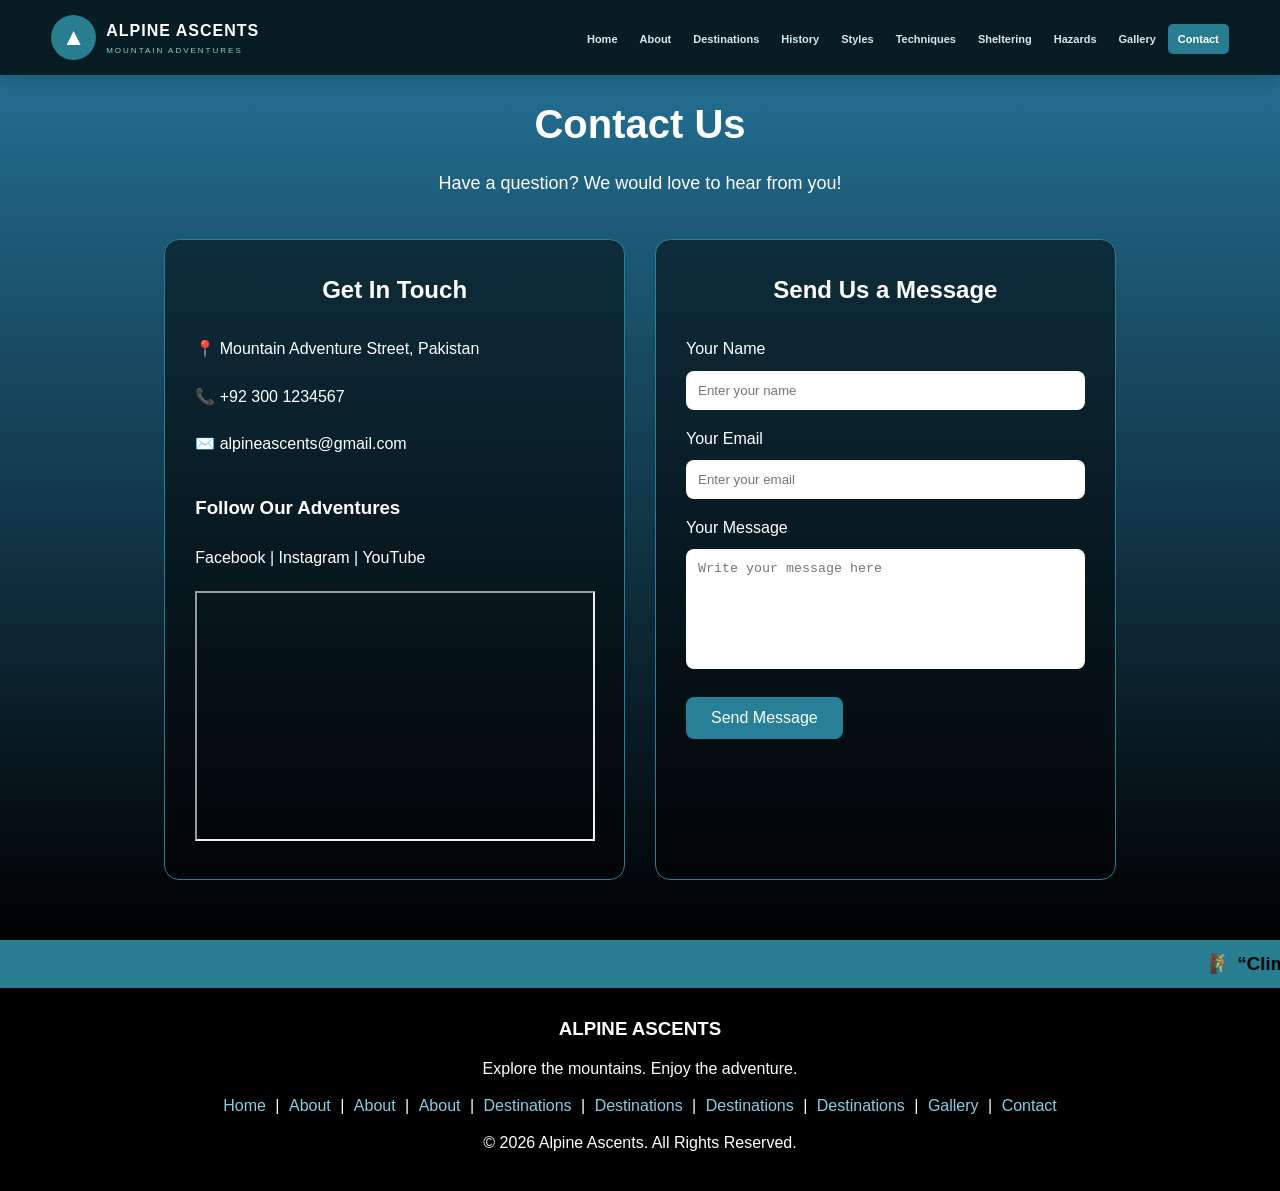
<file: contact.html>
<!DOCTYPE html>
<html lang="en">
<head>
    <meta charset="UTF-8">
    <meta name="viewport" content="width=device-width, initial-scale=1.0">
    <title>Alpine Ascents|Contact</title>
    <link rel="stylesheet" href="style.css">
</head>
<body>
      
<header>

    <nav class="navbar">

        <a href="index.html" class="logo">

            <div class="logosymbol">
                ▲
            </div>

            <div class="logotext">
                <strong>ALPINE ASCENTS</strong>
                <small>MOUNTAIN ADVENTURES</small>
            </div>

        </a>


        <ul class="navlinks">

            <li>
                <a href="index.html">Home</a>
            </li>

            <li>
                <a href="about.html">About</a>
            </li>
            
            <li>
                <a href="destinations.html">Destinations</a>
            </li>

            <li>
                <a href="history.html">History</a>
            </li>

            <li>
                <a href="styles.html">Styles</a>
            </li>

            <li>
                <a href="techniques.html">Techniques</a>
            </li>

            <li>
                <a href="sheltering.html">Sheltering</a>
            </li>

            <li>
                <a href="hazards.html">Hazards</a>
            </li>

            <li>
                <a href="gallery.html">Gallery</a>
            </li>

            <li>
                <a href="contact.html" class="active">Contact</a>
            </li>

        </ul>

    </nav>

</header> 

<section class="contact">

    <h1>Contact Us</h1>
    <p>Have a question? We would love to hear from you!</p>

    <div class="contactbox">

        <div class="contactinfo">
            <h2>Get In Touch</h2>

            <p>📍 Mountain Adventure Street, Pakistan</p>
            <p>📞 +92 300 1234567</p>
            <p>✉️ alpineascents@gmail.com</p>

            <h3>Follow Our Adventures</h3>
            <p>Facebook | Instagram | YouTube</p>


            <div class="map">

   <iframe src="https://www.google.com/maps/embed?pb=!1m18!1m12!1m3!1d3619.3139925216597!2d67.14924997367024!3d24.887269144187513!2m3!1f0!2f0!3f0!3m2!1i1024!2i768!4f13.1!3m3!1m2!1s0x3eb339999415e0c3%3A0x36742eee0fd9c291!2sAptech%20Metro%20Star%20Gate!5e0!3m2!1sen!2s!4v1788874490521!5m2!1sen!2s" width="400px" height="250px"  allowfullscreen="" loading="lazy" referrerpolicy="strict-origin-when-cross-origin"></iframe>

            </div>
          
        </div>

       

        <div class="contactform">

            <h2>Send Us a Message</h2>

            <form>

                <label>Your Name</label>
                <input type="text" placeholder="Enter your name">

                <label>Your Email</label>
                <input type="email" placeholder="Enter your email">

                <label>Your Message</label>
                <textarea placeholder="Write your message here"></textarea>

                <button type="submit">Send Message</button>

            </form>

        </div>

    </div>

    
<div class="map">

  
</div>
</section>


<marquee behavior="" direction="" class="marq">
    <h3>🧗 “Climb Higher, Explore Further, Live the Adventure!”</h3>
</marquee>



<footer>
    <h3>ALPINE ASCENTS</h3>

    <p>Explore the mountains. Enjoy the adventure.</p>

    <p>
        <a href="index.html">Home</a> |
        <a href="about.html">About</a> |
        <a href="destinations.html">About</a> |
        <a href="history.html">About</a> |
        <a href="styles.html">Destinations</a> |
        <a href="techniques.html">Destinations</a> |
        <a href="sheltering.html">Destinations</a> |
        <a href="hazards.html">Destinations</a> |
        <a href="gallery.html">Gallery</a> |
        <a href="contact.html">Contact</a>
    </p>

    <p>© 2026 Alpine Ascents. All Rights Reserved.</p>
</footer>


</body>
</html>
</file>
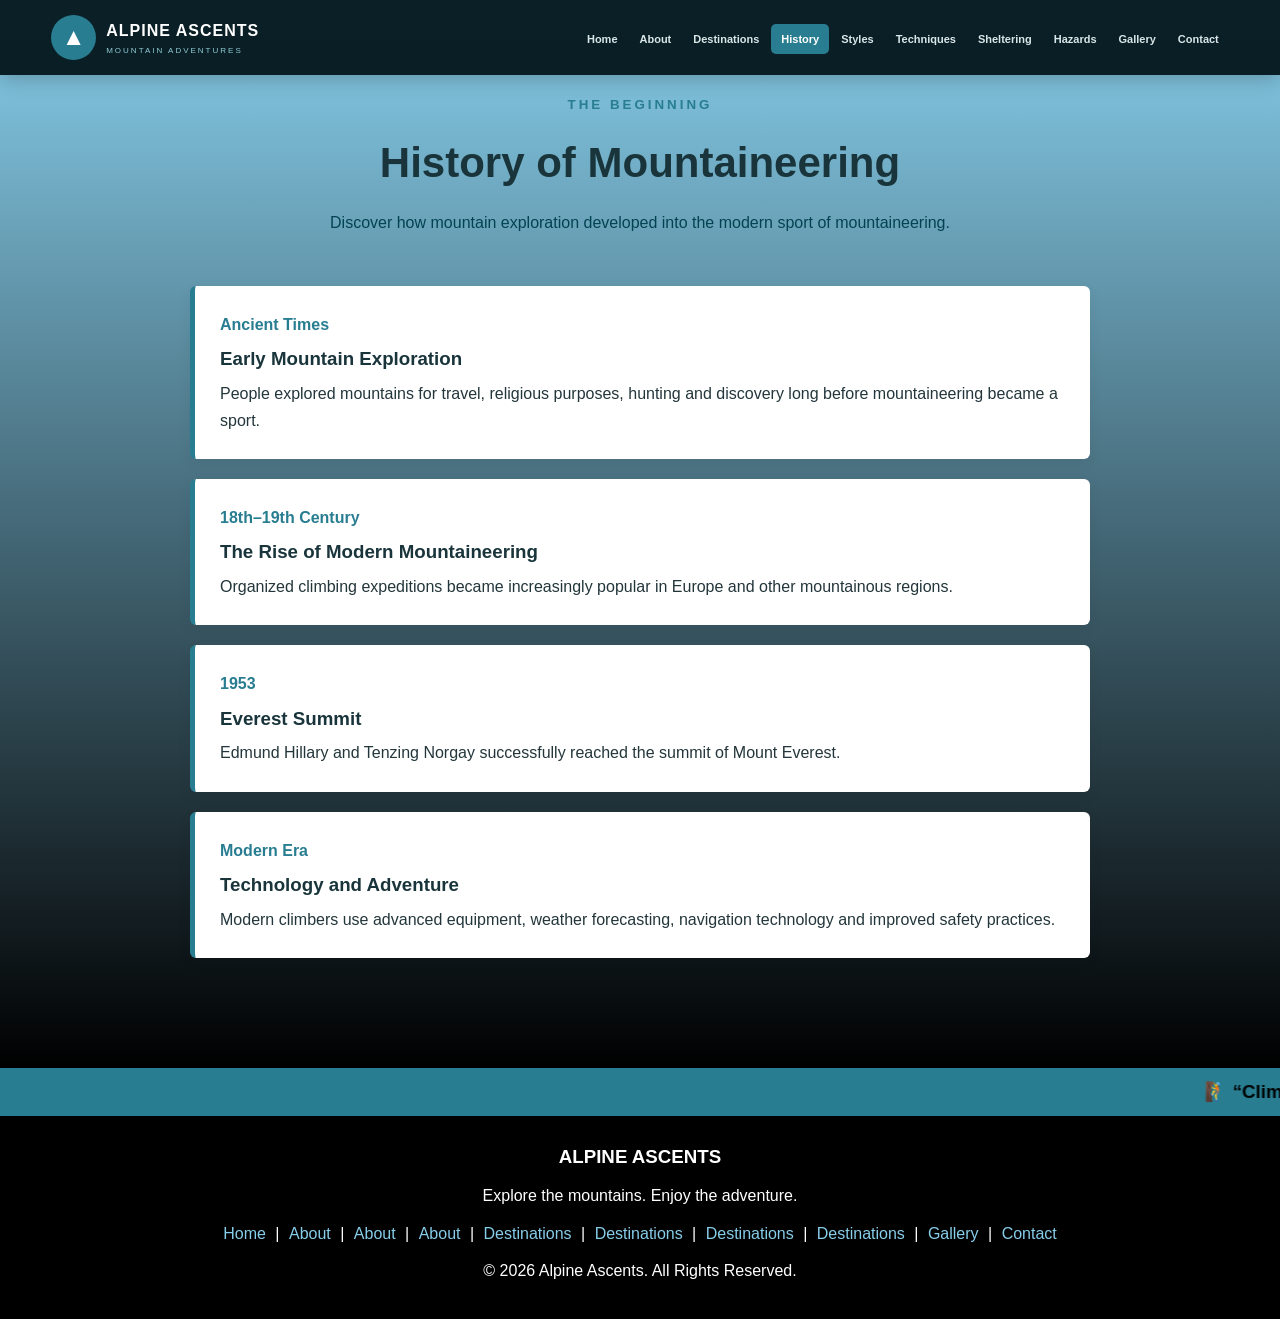
<file: history.html>
<!DOCTYPE html>
<html lang="en">
<head>
    <meta charset="UTF-8">
    <meta name="viewport" content="width=device-width, initial-scale=1.0">
    <title>Alpine Ascents|History</title>
    <link rel="stylesheet" href="style.css">
</head>
<body>
      
<header>

    <nav class="navbar">

        <a href="index.html" class="logo">

            <div class="logosymbol">
                ▲
            </div>

            <div class="logotext">
                <strong>ALPINE ASCENTS</strong>
                <small>MOUNTAIN ADVENTURES</small>
            </div>

        </a>


        <ul class="navlinks">

            <li>
                <a href="index.html">Home</a>
            </li>

            <li>
                <a href="about.html">About</a>
            </li>
            
            <li>
                <a href="destinations.html">Destinations</a>
            </li>

            <li>
                <a href="history.html" class="active">History</a>
            </li>

            <li>
                <a href="styles.html">Styles</a>
            </li>

            <li>
                <a href="techniques.html">Techniques</a>
            </li>

            <li>
                <a href="sheltering.html">Sheltering</a>
            </li>

            <li>
                <a href="hazards.html">Hazards</a>
            </li>

            <li>
                <a href="gallery.html">Gallery</a>
            </li>

            <li>
                <a href="contact.html">Contact</a>
            </li>

        </ul>

    </nav>

</header> 

<section class="history animate" id="history">

<div class="container">

<div class="sectiontitle">

<small>
The Beginning
</small>

<h2>
History of Mountaineering
</h2>

<p>
Discover how mountain exploration developed
into the modern sport of mountaineering.
</p>

</div>


<div class="timeline">


<div class="timelineitem">

<span>
Ancient Times
</span>

<h3>
Early Mountain Exploration
</h3>

<p>

People explored mountains for travel,
religious purposes, hunting and discovery
long before mountaineering became a sport.

</p>

</div>


<div class="timelineitem">

<span>
18th–19th Century
</span>

<h3>
The Rise of Modern Mountaineering
</h3>

<p>

Organized climbing expeditions became
increasingly popular in Europe and other
mountainous regions.

</p>

</div>


<div class="timelineitem">

<span>
1953
</span>

<h3>
Everest Summit
</h3>

<p>

Edmund Hillary and Tenzing Norgay
successfully reached the summit of
Mount Everest.

</p>

</div>


<div class="timelineitem">

<span>
Modern Era
</span>

<h3>
Technology and Adventure
</h3>

<p>

Modern climbers use advanced equipment,
weather forecasting, navigation technology
and improved safety practices.

</p>

</div>

</div>

</div>

</section>



<marquee behavior="" direction="" class="marq">
    <h3>🧗 “Climb Higher, Explore Further, Live the Adventure!”</h3>
</marquee>



<footer>
    <h3>ALPINE ASCENTS</h3>

    <p>Explore the mountains. Enjoy the adventure.</p>

    <p>
        <a href="index.html">Home</a> |
        <a href="about.html">About</a> |
        <a href="destinations.html">About</a> |
        <a href="history.html">About</a> |
        <a href="styles.html">Destinations</a> |
        <a href="techniques.html">Destinations</a> |
        <a href="sheltering.html">Destinations</a> |
        <a href="hazards.html">Destinations</a> |
        <a href="gallery.html">Gallery</a> |
        <a href="contact.html">Contact</a>
    </p>

    <p>© 2026 Alpine Ascents. All Rights Reserved.</p>
</footer>


    
</body>
</html>
</file>
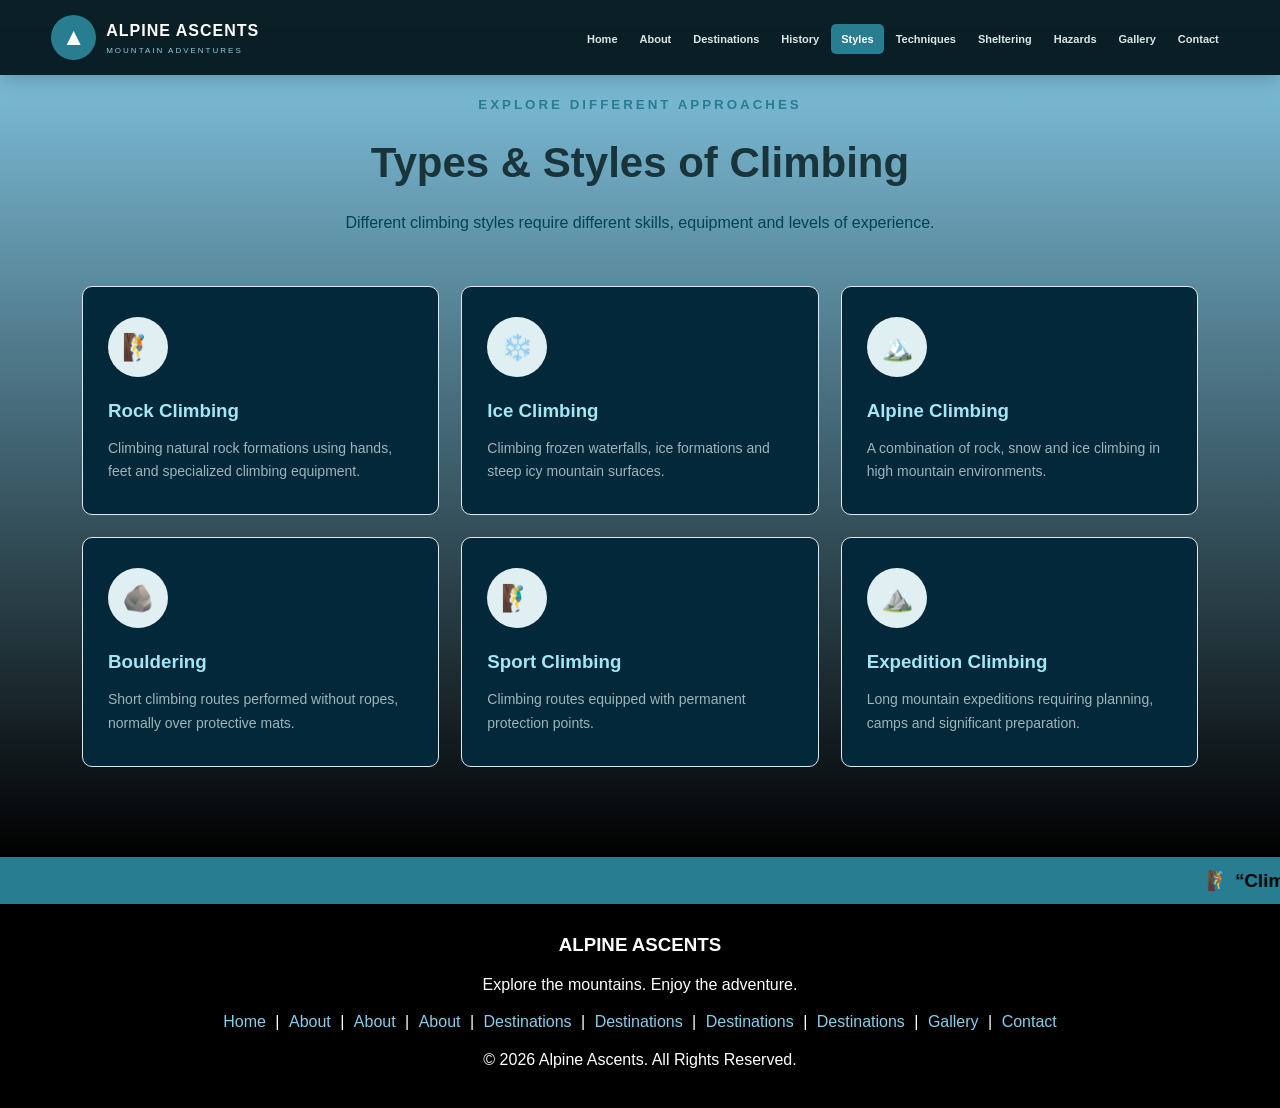
<file: styles.html>
<!DOCTYPE html>
<html lang="en">
<head>
    <meta charset="UTF-8">
    <meta name="viewport" content="width=device-width, initial-scale=1.0">
    <title>Alpine Ascents|Styles</title>
    <link rel="stylesheet" href="style.css">
</head>
<body>
      
<header>

    <nav class="navbar">

        <a href="index.html" class="logo">

            <div class="logosymbol">
                ▲
            </div>

            <div class="logotext">
                <strong>ALPINE ASCENTS</strong>
                <small>MOUNTAIN ADVENTURES</small>
            </div>

        </a>


        <ul class="navlinks">

            <li>
                <a href="index.html">Home</a>
            </li>

            <li>
                <a href="about.html">About</a>
            </li>
            
            <li>
                <a href="destinations.html">Destinations</a>
            </li>

            <li>
                <a href="history.html">History</a>
            </li>

            <li>
                <a href="styles.html" class="active">Styles</a>
            </li>

            <li>
                <a href="techniques.html">Techniques</a>
            </li>

            <li>
                <a href="sheltering.html">Sheltering</a>
            </li>

            <li>
                <a href="hazards.html">Hazards</a>
            </li>

            <li>
                <a href="gallery.html">Gallery</a>
            </li>

            <li>
                <a href="contact.html">Contact</a>
            </li>

        </ul>

    </nav>

</header> 
    
<section class="styles animate" id="styles">

<div class="container">

<div class="sectiontitle">

<small>
Explore Different Approaches
</small>

<h2>
Types & Styles of Climbing
</h2>

<p>
Different climbing styles require different
skills, equipment and levels of experience.
</p>

</div>


<div class="cardgrid">


<div class="infocard">

<div class="icon">
🧗
</div>

<h3>
Rock Climbing
</h3>

<p>

Climbing natural rock formations using
hands, feet and specialized climbing
equipment.

</p>

</div>


<div class="infocard">

<div class="icon">
❄️
</div>

<h3>
Ice Climbing
</h3>

<p>

Climbing frozen waterfalls, ice formations
and steep icy mountain surfaces.

</p>

</div>


<div class="infocard">

<div class="icon">
🏔️
</div>

<h3>
Alpine Climbing
</h3>

<p>

A combination of rock, snow and ice
climbing in high mountain environments.

</p>

</div>


<div class="infocard">

<div class="icon">
🪨
</div>

<h3>
Bouldering
</h3>

<p>

Short climbing routes performed without
ropes, normally over protective mats.

</p>

</div>


<div class="infocard">

<div class="icon">
🧗‍♂️
</div>

<h3>
Sport Climbing
</h3>

<p>

Climbing routes equipped with permanent
protection points.

</p>

</div>


<div class="infocard">

<div class="icon">
⛰️
</div>

<h3>
Expedition Climbing
</h3>

<p>

Long mountain expeditions requiring
planning, camps and significant preparation.

</p>

</div>

</div>

</div>

</section>



<marquee behavior="" direction="" class="marq">
    <h3>🧗 “Climb Higher, Explore Further, Live the Adventure!”</h3>
</marquee>



<footer>
    <h3>ALPINE ASCENTS</h3>

    <p>Explore the mountains. Enjoy the adventure.</p>

    <p>
        <a href="index.html">Home</a> |
        <a href="about.html">About</a> |
        <a href="destinations.html">About</a> |
        <a href="history.html">About</a> |
        <a href="styles.html">Destinations</a> |
        <a href="techniques.html">Destinations</a> |
        <a href="sheltering.html">Destinations</a> |
        <a href="hazards.html">Destinations</a> |
        <a href="gallery.html">Gallery</a> |
        <a href="contact.html">Contact</a>
    </p>

    <p>© 2026 Alpine Ascents. All Rights Reserved.</p>
</footer>


</body>
</html>
</file>
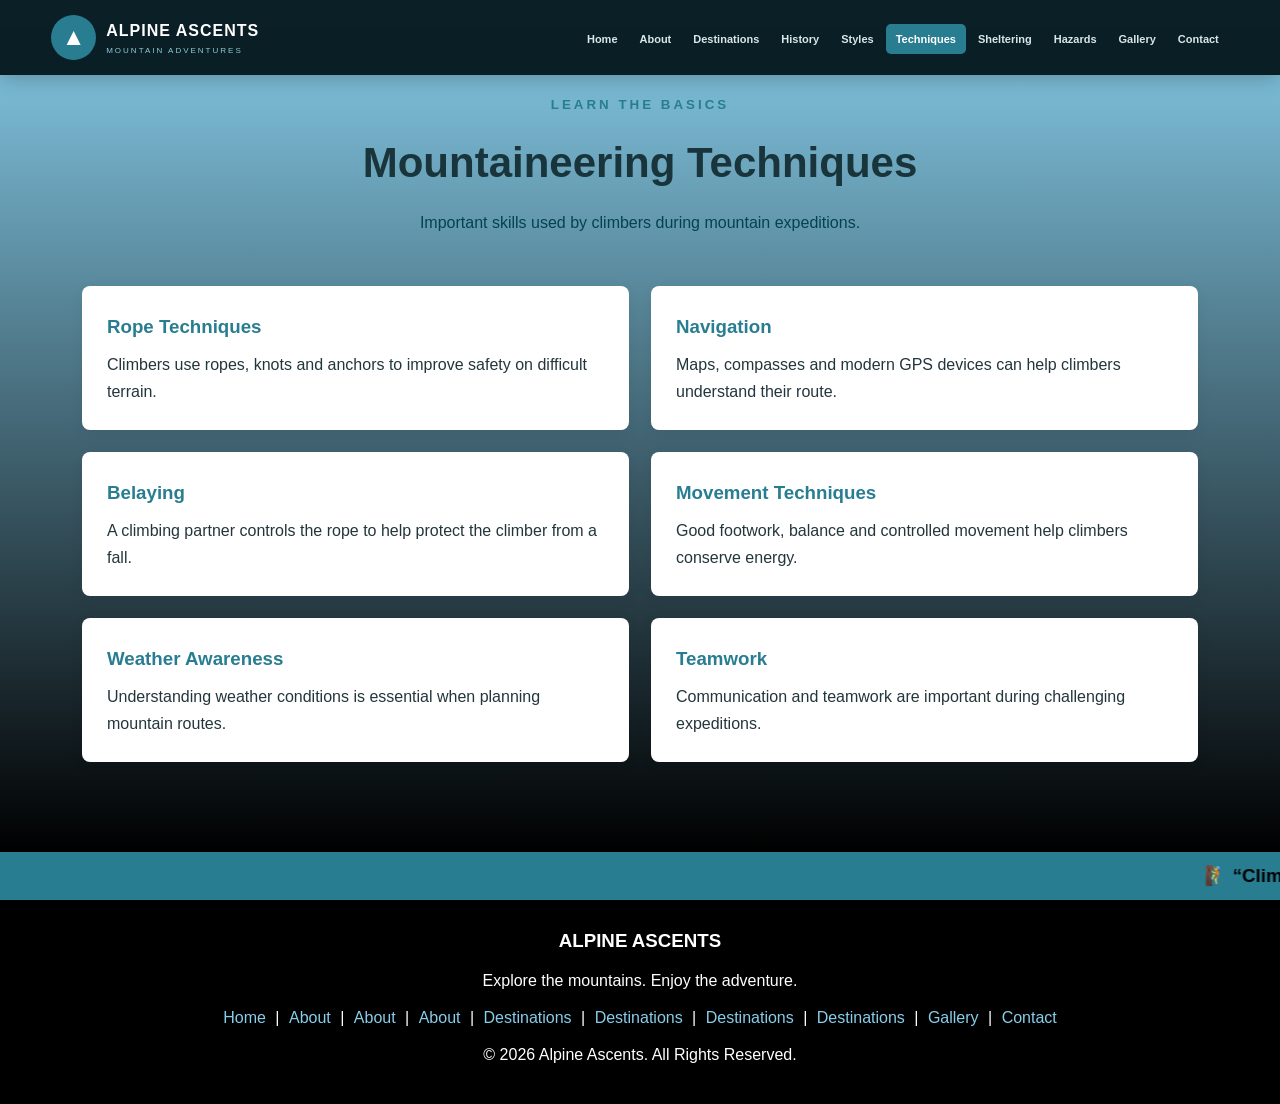
<file: techniques.html>
<!DOCTYPE html>
<html lang="en">
<head>
    <meta charset="UTF-8">
    <meta name="viewport" content="width=device-width, initial-scale=1.0">
    <title>Alpine Ascents|Techniques</title>
    <link rel="stylesheet" href="style.css">
</head>
<body>
    
  
<header>

    <nav class="navbar">

        <a href="index.html" class="logo">

            <div class="logosymbol">
                ▲
            </div>

            <div class="logotext">
                <strong>ALPINE ASCENTS</strong>
                <small>MOUNTAIN ADVENTURES</small>
            </div>

        </a>


        <ul class="navlinks">

            <li>
                <a href="index.html">Home</a>
            </li>

            <li>
                <a href="about.html">About</a>
            </li>
            
            <li>
                <a href="destinations.html">Destinations</a>
            </li>

            <li>
                <a href="history.html">History</a>
            </li>

            <li>
                <a href="styles.html">Styles</a>
            </li>

            <li>
                <a href="techniques.html" class="active">Techniques</a>
            </li>

            <li>
                <a href="sheltering.html">Sheltering</a>
            </li>

            <li>
                <a href="hazards.html">Hazards</a>
            </li>

            <li>
                <a href="gallery.html">Gallery</a>
            </li>

            <li>
                <a href="contact.html">Contact</a>
            </li>

        </ul>

    </nav>

</header> 

<section class="techniques animate"
         id="techniques">

<div class="container">

<div class="sectiontitle">

<small>
Learn The Basics
</small>

<h2>
Mountaineering Techniques
</h2>

<p>
Important skills used by climbers during
mountain expeditions.
</p>

</div>


<div class="techniquegrid">


<div class="technique">

<h3>
Rope Techniques
</h3>

<p>

Climbers use ropes, knots and anchors
to improve safety on difficult terrain.

</p>

</div>


<div class="technique">

<h3>
Navigation
</h3>

<p>

Maps, compasses and modern GPS devices
can help climbers understand their route.

</p>

</div>


<div class="technique">

<h3>
Belaying
</h3>

<p>

A climbing partner controls the rope to
help protect the climber from a fall.

</p>

</div>


<div class="technique">

<h3>
Movement Techniques
</h3>

<p>

Good footwork, balance and controlled
movement help climbers conserve energy.

</p>

</div>


<div class="technique">

<h3>
Weather Awareness
</h3>

<p>

Understanding weather conditions is
essential when planning mountain routes.

</p>

</div>


<div class="technique">

<h3>
Teamwork
</h3>

<p>

Communication and teamwork are important
during challenging expeditions.

</p>

</div>

</div>

</div>

</section>



<marquee behavior="" direction="" class="marq">
    <h3>🧗 “Climb Higher, Explore Further, Live the Adventure!”</h3>
</marquee>


<footer>
    <h3>ALPINE ASCENTS</h3>

    <p>Explore the mountains. Enjoy the adventure.</p>

    <p>
        <a href="index.html">Home</a> |
        <a href="about.html">About</a> |
        <a href="destinations.html">About</a> |
        <a href="history.html">About</a> |
        <a href="styles.html">Destinations</a> |
        <a href="techniques.html">Destinations</a> |
        <a href="sheltering.html">Destinations</a> |
        <a href="hazards.html">Destinations</a> |
        <a href="gallery.html">Gallery</a> |
        <a href="contact.html">Contact</a>
    </p>

    <p>© 2026 Alpine Ascents. All Rights Reserved.</p>
</footer>



</body>
</html>
</file>
<file: style.css>
*{
    margin:0;
    padding:0;
    box-sizing:border-box;
    scroll-behavior:smooth;
}

html{
    scroll-padding-top:80px;
}

body{
    font-family:'Montserrat',sans-serif;
    background:#f4f7f8;
    color:#23363b;
    line-height:1.7;
    margin: 0;
    padding: 0;
}

a{
    text-decoration:none;
}

img{
    max-width:100%;
    display:block;
}

section{
    padding:90px 20px;
}

.container{
    width:90%;
    max-width:1200px;
    margin:auto;
}


header{
    position:fixed;
    top:0;
    left:0;
    width:100%;
    background:rgba(7,25,31,.97);
    box-shadow:0 3px 20px rgba(0,0,0,.25);
}

.navbar{
    min-height:75px;
    width:92%;
    max-width:1250px;
    margin:auto;

    display:flex;
    align-items:center;
    justify-content:space-between;
    gap:20px;
}


/* LOGO */

.logo{
    display:flex;
    align-items:center;
    gap:10px;
    color:white;
    flex-shrink:0;
}

.logosymbol{
    width:45px;
    height:45px;
    border-radius:50%;

    display:flex;
    justify-content:center;
    align-items:center;

    background:#287d91;
    color:white;
    font-size:24px;
}

.logotext strong{
    display:block;
    font-size:16px;
    letter-spacing:1px;
}

.logotext small{
    display:block;
    color:#8fcbd7;
    font-size:8px;
    letter-spacing:2px;
}


.navlinks{
    display:flex;
    align-items:center;
    list-style:none;
    gap:2px;
}

.navlinks a{
    color:#d9e7e9;
    font-size:11px;
    font-weight:600;

    padding:9px 10px;
    border-radius:5px;

    transition:.3s;
}

.navlinks a:hover,
.navlinks a.active{
    background:#287d91;
    color:white;
}




/*
   HERO
*/

.hero{

    min-height:100vh;

    display:flex;
    align-items:center;
    justify-content:center;

    text-align:center;

    color:white;

    background:
    linear-gradient(
        rgba(4,20,25,.55),
        rgba(4,20,25,.78)
    ),
    url("https://images.unsplash.com/photo-1464822759023-fed622ff2c3b?auto=format&fit=crop&w=2000&q=85")
    center/cover fixed;

    padding-top:100px;
}

.herocontent{
    max-width:850px;
    animation:heroAnimation 1.3s ease;
}

@keyframes heroAnimation{

    from{
        opacity:0;
        transform:translateY(40px);
    }

    to{
        opacity:1;
        transform:translateY(0);
    }
}

.hero small{
    color:#9bd8e5;
    letter-spacing:4px;
    font-weight:bold;
}

.hero h1{
    font-size:clamp(42px,7vw,78px);
    line-height:1.05;
    margin:20px 0;
}

.hero h1 span{
    color:#8fd3e2;
}

.hero p{
    max-width:700px;
    margin:auto;
    color:#e2edef;
}

.herobuttons{
    margin-top:30px;

    display:flex;
    justify-content:center;
    gap:15px;
    flex-wrap:wrap;
}

.btn{
    display:inline-block;
    padding:12px 23px;
    border-radius:5px;
    font-size:12px;
    font-weight:bold;
    transition:.3s;
}

.btnprimary{
    background:#287d91;
    color:white;
}

.btnprimary:hover{
    background:#3c9caf;
    transform:translateY(-3px);
}

.btnoutline{
    border:1px solid #a7d6df;
    color:white;
}

.btnoutline:hover{
    background:white;
    color:#173238;
}


/*
   SECTION HEADINGS
*/

.sectiontitle{
    text-align:center;
    margin-bottom:50px;
}

.sectiontitle small{
    color:#287d91;
    font-weight:bold;
    letter-spacing:3px;
    text-transform:uppercase;
}

.sectiontitle h2{
    font-size:clamp(28px,5vw,42px);
    color:#19353b;
    margin:10px 0;
}

.sectiontitle p{
    max-width:700px;
    margin:auto;
    color:#6b7a7e;
}

/*
why us
*/
.whyus {
    padding: 50px 30px;
    text-align: center;
    background:linear-gradient(skyblue,black);
    
}



.whyus h2 {
    font-size: 35px;
    margin-bottom: 10px;
}

.whytext {
    font-size: 17px;
    margin-bottom: 35px;
}

.whycontainer {
    display: grid;
    grid-template-columns: repeat(4, 1fr);
    gap: 20px;
}

.whycard {
    padding: 25px;
    border-radius: 12px;
    background: linear-gradient(rgb(38, 120, 158), black);
    color: white;
    min-height: 190px;
}

.whycard h3 {
    font-size: 20px;
    margin-bottom: 15px;
}

.whycard p {
    font-size: 15px;
    line-height: 1.6;
}

.whyus {
    padding: 50px 30px;
    text-align: center;
}

.whyus h2 {
    font-size: 35px;
    margin-bottom: 10px;
}

.whytext {
    font-size: 17px;
    margin-bottom: 35px;
}

.whycontainer {
    display: grid;
    grid-template-columns: repeat(4, 1fr);
    gap: 20px;
}

.whycard {
    padding: 25px;
    border-radius: 12px;
    background: linear-gradient(rgb(38, 120, 158), black);
    color: white;
    transition-duration: 1s;
    min-height: 190px;
}

.whycard h3 {
    font-size: 20px;
    margin-bottom: 15px;
}

.whycard p {
    font-size: 15px;
    line-height: 1.6;
}

.whycard:hover{
    scale: 1.06;
    transition-duration: 1s;
}
 /*
 ACTIVITY
*/

.activities {
    background:linear-gradient(skyblue,black);
}

.activities h2 {
             align-content: center;
             text-align: center;
             
}
.upper{
    text-align: center;
    align-content: center;
}
.activitycontainer {
    display: grid;
    grid-template-columns: repeat(4, 1fr);
    gap: 20px;
    margin-top: 40px;
}

.activitybox {
    padding: 30px 20px;
    border: 1px solid #ddd;
    border-radius: 7px;
}

.icon {
    font-size: 35px;
    margin-bottom: 15px;
    background-color: #3d3b3b;
}

.activitybox h3 {
    color: #040b18;
    margin-bottom: 10px;
}

.activitybox p {
    color: #c9c6c6;
    line-height: 1.6;
    font-size: 14px;
}



/*
   ABOUT
 */

.about{
    background: linear-gradient(skyblue,black);
}


@keyframes aboutpg{

    from{
        opacity:0;
        transform:translateY(40px);
    }

    to{
        opacity:1;
        transform:translateY(0);
    }
}
.about{
    animation: aboutpg 1.5s ease;
}



.aboutgrid{
    display:grid;
    grid-template-columns:1fr 1fr;
    gap:45px;
    align-items:center;
}

.aboutimage{
    height:420px;
    overflow:hidden;
    border-radius:12px;
    box-shadow:0 10px 30px rgba(0,0,0,.15);
}

.aboutimage img{
    width:100%;
    height:100%;
    object-fit:cover;
    transition:.6s;
}

.aboutimage:hover img{
    transform:scale(1.06);
}

.aboutcontent h3{
    font-size:28px;
    color:#032d38;
    margin-bottom:15px;
}

.aboutcontent p{
    color:#cdeaf1;
    margin-bottom:15px;
}

.checklist{
    list-style:none;
    margin-top:15px;
    color: #cdeaf1;
}

.checklist li{
    margin:8px 0;
    font-size:14px;
}

.checklist li::before{
    content:"✓";
    color:#8fd2e1;
    font-weight:bold;
    margin-right:10px;
    
}

/*DESTINATIONS*/

.destinations {
     padding: 80px 7%;
    text-align: center;
    background:linear-gradient(skyblue , black);
    background-repeat: no-repeat;
    background-position: center;
    background-size: cover;
    background-color: white;
}



@keyframes destpg{

    from{
        opacity:0;
        transform:translateY(40px);
    }

    to{
        opacity:1;
        transform:translateY(0);
    }
}
.destinations{
    animation: destpg 1.5s ease;
}

.destinations h2 {
    color: #010136;
    font-size: 34px;
    margin-bottom: 15px;
    margin-top: 30px;
}

.destinations > p
{
    max-width: 700px;
    margin: auto;
    color: #3d3b3b;
    line-height: 1.7;
}



.destinationcontainer {
    display: grid;
    grid-template-columns: repeat(3, 1fr);
    gap: 25px;
    margin-top: 40px;
}

.destinationcard {
    background: rgb(145, 210, 250);
    border-radius: 8px;
    overflow: hidden;
    text-align: left;
    box-shadow: 0 4px 15px rgba(0,0,0,0.08);
    transition: 0.3s;
}

.destinationcard img {
    width: 100%;
    height: 220px;
    object-fit: cover;
}

.destinationcard h3,
.destinationcard p,
.destinationcard button {
    margin-left: 22px;
    margin-right: 22px;
}

.destinationcard h3 {
    color: #17352a;
    margin-top: 20px;
    margin-bottom: 10px;
    font-size: 22px;
}

.destinationcard p {
    color: #3c3c3c;
    line-height: 1.6;
    font-size: 14px;
}

.destinationcard button {
    margin-top: 18px;
    margin-bottom: 22px;
    padding: 10px 20px;
    background: #f9f9f7;
    color: #17352a;
    border: none;
    border-radius: 4px;
    cursor: pointer;
    font-weight: bold;
}
/*HISTORY*/

.history{
    background:
    linear-gradient(skyblue,black);
}



@keyframes histpg{

    from{
        opacity:0;
        transform:translateY(40px);
    }

    to{
        opacity:1;
        transform:translateY(0);
    }
}

.history{
animation: histpg 1.5s ease;
}

.timeline{
    max-width:900px;
    margin:auto;
}

.timelineitem{
    background:white;
    margin-bottom:20px;
    padding:25px;
    border-left:5px solid #287d91;
    border-radius:6px;
    box-shadow:0 5px 15px rgba(0,0,0,.06);
    transition:.3s;
}

.timelineitem span{
    color:#287d91;
    font-weight:bold;
}

.timelineitem h3{
    color:#19353b;
    margin:5px 0;
}

/*STYLES*/

.styles{
    background:linear-gradient(skyblue,black);
    
}



@keyframes stylpg{

    from{
        opacity:0;
        transform:translateY(40px);
    }

    to{
        opacity:1;
        transform:translateY(0);
    }
}

.styles{
    animation: stylpg 1.5s ease;
}

.cardgrid{
    display:grid;
    grid-template-columns:repeat(3,1fr);
    gap:22px;
}

.infocard{
    background:#02283a;
    padding:30px 25px;
    border-radius:10px;
    border:1px solid #e1e8ea;
    transition:.35s;
}

.icon{
    width:60px;
    height:60px;
    background:#dfeff2;
    border-radius:50%;
    display:flex;
    align-items:center;
    justify-content:center;
    font-size:26px;
    margin-bottom:18px;
}

.infocard h3{
    color:#a4e6f4;
    margin-bottom:10px;
}

.infocard p{
    color:#9eb4ba;
    font-size:14px;
}


/*
   TECHNIQUES
 */

.techniques{
    background:linear-gradient(skyblue,black);
}



@keyframes techpg{

    from{
        opacity:0;
        transform:translateY(40px);
    }

    to{
        opacity:1;
        transform:translateY(0);
    }
}

.techniques{
    animation: techpg 1.5s ease;
}
.sectiontitle p {
    color:rgb(3, 67, 81) ;
}

.techniquegrid{
    display:grid;
    grid-template-columns:repeat(2,1fr);
    gap:22px;
}

.technique{
    background:white;
    padding:25px;
    border-radius:8px;
    box-shadow:0 4px 15px rgba(0,0,0,.06);
}

.technique h3{
    color:#287d91;
    margin-bottom:8px;
}


/* 
   SHELTER
 */

.shelter{
    background:linear-gradient(skyblue,black);
}



@keyframes sheltpg{

    from{
        opacity:0;
        transform:translateY(40px);
    }

    to{
        opacity:1;
        transform:translateY(0);
    }
}
.shelter{
    animation: sheltpg 1.5s ease;
}
.shelterbox{
    display:grid;
    grid-template-columns:1fr 1fr;
    gap:40px;
    align-items:center;
}

.shelterbox img{
    width:100%;
    height:350px;
    object-fit:cover;
    border-radius:10px;
}

.sheltercontent h3{
    color:#19353b;
    font-size:28px;
    margin-bottom:15px;
}

.sheltercontent p{
    color:#8ba4aa;
    margin-bottom:12px;
}

.marq{
    background-color: #287d91;
    color: #000506;
}
marquee{
    margin: 0;
    padding: 8px;
    display: block;

}

/* Footer */

footer {
    background: black;
    color: white;
    text-align: center;
    padding: 25px 10px;
    
}

footer h3 {
    margin-bottom: 10px;
}

footer p {
    margin: 10px 0;
}

footer a {
    color: skyblue;
    text-decoration: none;
    margin: 5px;
}

footer a:hover {
    text-decoration: underline;
}


/* Gallery */

.gallery {
    background: linear-gradient(skyblue, black);
    padding: 60px 30px;
    text-align: center;
    min-height: 600px;
}



@keyframes galpg{

    from{
        opacity:0;
        transform:translateY(40px);
    }

    to{
        opacity:1;
        transform:translateY(0);
    }
}

.gallery{
    animation: galpg 1.5s ease;
}

.gallery h1 {
    font-size: 35px;
    padding-top: 30px;
}

.gallerytext {
    font-size: 18px;
    margin-bottom: 35px;
}

.gallerycontainer {

    display: grid;
    grid-template-columns: repeat(3, 1fr);
    gap: 25px;
    max-width: 1100px;
    margin: auto;
}

.gallerycard {

    background: linear-gradient(rgb(57, 100, 117),black);
    padding: 10px;
    border-radius: 10px;
    border: 1px solid;
}

.gallerycard img {
    width: 100%;
    height: 220px;
    object-fit: cover;
    border-radius: 7px;
}

.gallerycard h3 {
    margin: 12px 0;
    font-size: 20px;
    color: #e2edef;
}

.gallerycard:hover {
    transform: scale(1.03);
}

.gallery video {
    margin-top: 50px;
    width: 70%;
    height: 300px;
    object-fit: cover;
    border-radius: 10px;
}

/* Hazards */
.hazards {
    padding: 50px 8%;
    text-align: center;
    background: linear-gradient(rgb(38, 120, 158), black);
    color: white;
}



@keyframes hzdpg{

    from{
        opacity:0;
        transform:translateY(40px);
    }

    to{
        opacity:1;
        transform:translateY(0);
    }
}

.hazards{
    animation: hzdpg 1.5s ease;
}
.hazards h2 {
    font-size: 32px;
  /*  margin-bottom: 20px;*/
    padding-top: 40px ;
}

.hazards > p {
    margin-bottom: 30px;
}

.hazardcontent {
    display: flex;
    align-items: center;
    gap: 30px;
    background-color: rgba(0, 0, 0, 0.4);
    padding: 20px;
    border-radius: 10px;
}

.hazardimage{
    width: 50%;
    
}

.hazardimage img {
    width: 100%;
    height: 300px;
    object-fit: cover;
    border-radius: 10px;
}

.hazardtext {
    width: 50%;
    text-align: left;
}

.hazardtext h3 {
    font-size: 25px;
}


.hazardtext li {
    margin: 10px 0;
}

.hazardcontainer{
    
    display:grid;
    grid-template-columns:repeat(3,1fr);
    gap: 60px;
    margin-top: 60px;
    margin-bottom: 50px;
}
.hazardcard{

    background: linear-gradient(rgb(57, 100, 117),black);
    padding: 10px;
    border-radius: 10px;
    border: 1px solid;
}

.hazard{
    padding-top:25px;
    border-radius:8px;
    border-top:6px solid #050100;
        border-bottom:6px solid #050100;

}

.hazard h3{
    color:#517b86;
}

.hazard p{
    font-size:13px;
    color:#97a4a8;
}

.hazardcard:hover{
    transform: scale(1.05);
}

/* contact*/
.contact {
    min-height: 100vh;
    padding: 60px 10%;
    background: linear-gradient(rgb(38, 120, 158), black);
    color: white;
    text-align: center;
}



@keyframes cntpg{

    from{
        opacity:0;
        transform:translateY(40px);
    }

    to{
        opacity:1;
        transform:translateY(0);
    }
}

.contact{
    animation: cntpg 1.5s ease;
}

.contact h1 {
    font-size: 40px;
    margin-bottom: 10px;
    margin-top: 30px;
}

.contact > p {
    font-size: 18px;
    margin-bottom: 40px;
}

.contactbox {
    display: flex;
    gap: 30px;
    justify-content: center;
    text-align: left;
}

.contactinfo,
.contactform {
    background: rgba(0, 0, 0, 0.5);
    padding: 30px;
    border-radius: 15px;
    width: 45%;
    border: 1px solid #287f98;
}

.contactinfo h2,
.contactform h2 {
    text-align: center;
    margin-bottom: 25px;
}

.contactinfo p {
    margin: 20px 0;
}

.contactinfo h3 {
    margin-top: 35px;
}

.contactform label {
    display: block;
    margin-top: 15px;
}

.contactform input,
.contactform textarea {
    width: 100%;
    padding: 12px;
    margin-top: 8px;
    border: none;
    border-radius: 8px;
    box-sizing: border-box;
}

.contactform textarea {
    height: 120px;
    resize: none;
}

.contactform button {
    margin-top: 20px;
    padding: 12px 25px;
    border: none;
    border-radius: 8px;
    background: #287f98;
    color: white;
    font-size: 16px;
    cursor: pointer;
}

.contactform button:hover {
    background: #3aa6c2;
}

/* RESPONSIVE DESIGN */

/* Tablet */
@media screen and (max-width: 900px) {

    .navlinks {
        gap: 0;
    }

    .navlinks a {
        font-size: 10px;
        padding: 8px 6px;
    }

    .whycontainer {
        grid-template-columns: repeat(2, 1fr);
    }

    .activitycontainer {
        grid-template-columns: repeat(2, 1fr);
    }

    .destinationcontainer {
        grid-template-columns: repeat(2, 1fr);
    }

    .cardgrid {
        grid-template-columns: repeat(2, 1fr);
    }

    .techniquegrid {
        grid-template-columns: 1fr;
    }

    .gallerycontainer {
        grid-template-columns: repeat(2, 1fr);
    }

    .hazardcontainer {
        grid-template-columns: repeat(2, 1fr);
    }

    .aboutgrid {
        grid-template-columns: 1fr;
    }

    .shelterbox {
        grid-template-columns: 1fr;
    }

    .contactbox {
        flex-direction: column;
        align-items: center;
    }

    .contactinfo,
    .contactform {
        width: 90%;
    }

}


/* Mobile */
@media screen and (max-width: 600px) {

    section {
        padding: 60px 15px;
    }

    .navbar {
        width: 95%;
    }

    .logotext strong {
        font-size: 13px;
    }

    .logotext small {
        font-size: 7px;
    }

    .logosymbol {
        width: 38px;
        height: 38px;
        font-size: 20px;
    }

    .hero h1 {
        font-size: 40px;
    }

    .hero p {
        font-size: 14px;
    }

    .herobuttons {
        flex-direction: column;
        align-items: center;
    }

    .btn {
        width: 180px;
    }

    .whycontainer {
        grid-template-columns: 1fr;
    }

    .activitycontainer {
        grid-template-columns: 1fr;
    }

    .destinationcontainer {
        grid-template-columns: 1fr;
    }

    .cardgrid {
        grid-template-columns: 1fr;
    }

    .gallerycontainer {
        grid-template-columns: 1fr;
    }

    .hazardcontainer {
        grid-template-columns: 1fr;
    }

    .aboutgrid {
        grid-template-columns: 1fr;
    }

    .aboutimage {
        height: 300px;
    }

    .shelterbox {
        grid-template-columns: 1fr;
    }

    .shelterbox img {
        height: 280px;
    }

    .hazardcontent {
        flex-direction: column;
    }

    .hazardimage {
        width: 100%;
    }

    .hazardtext {
        width: 100%;
    }

    .hazardimage img {
        height: 250px;
    }

    .gallery video {
        width: 100%;
        height: 250px;
    }

    .contactbox {
        flex-direction: column;
    }

    .contactinfo,
    .contactform {
        width: 100%;
    }

    .contact h1 {
        font-size: 32px;
    }

}
</file>
